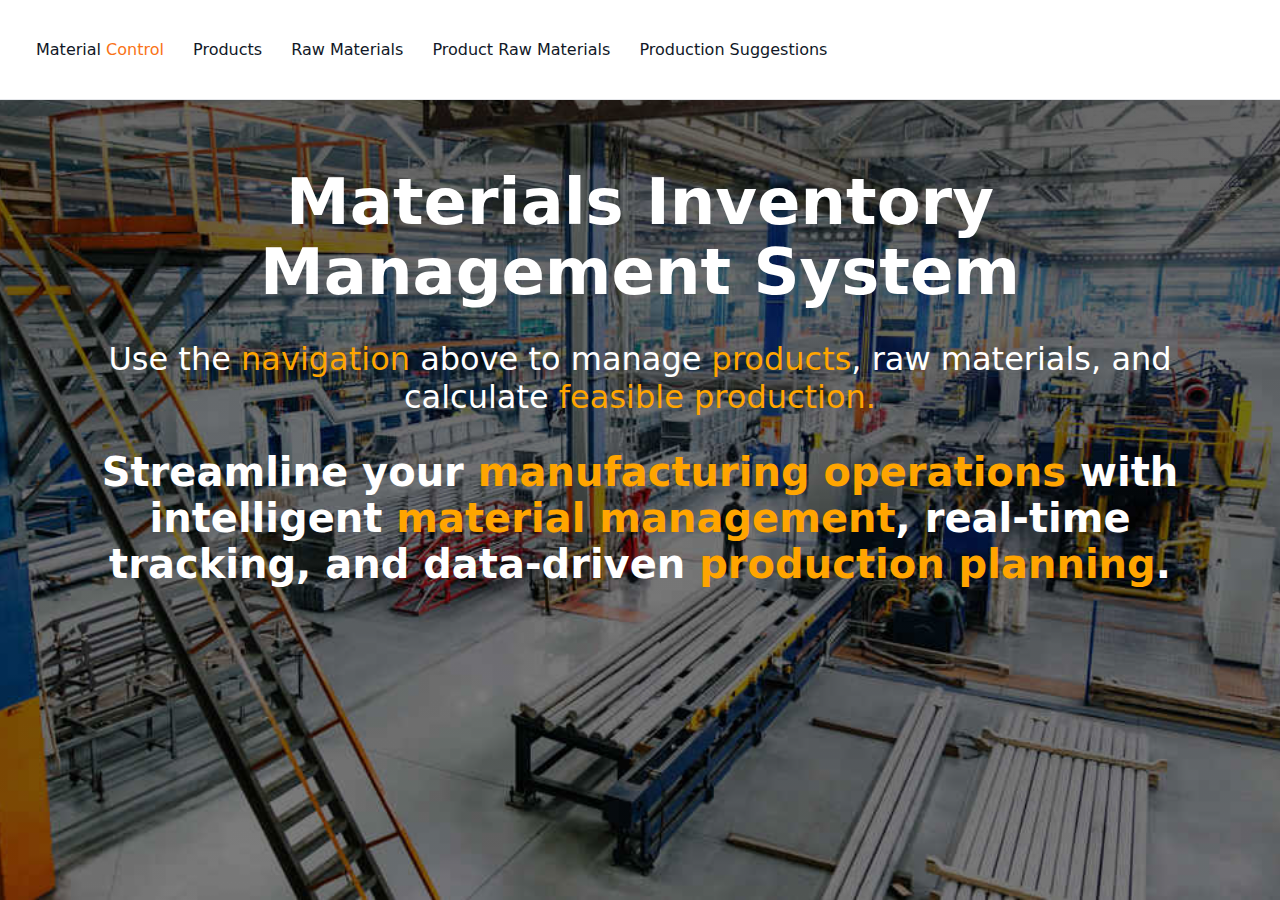
<file: MaterialControl/wwwroot/index.html>
<html lang="en">
  <head>
    <meta charset="UTF-8" />
    <meta name="viewport" content="width=device-width, initial-scale=1.0" />
    <title>Materials Inventory Management System</title>
    <link rel="stylesheet" href="style.css" />
  </head>
  <body>
   <nav class="nav">
  <div class="nav-inner">
    <p class="logo">Material <span>Control</span></p>
    <a class="navLink" href="./products.html">Products</a>
    <a class="navLink" href="./raw-materials.html">Raw Materials</a>
     <a class="navLink" href="productrawmaterial.html">Product Raw Materials</a>
     <a class="navLink" href="./production.html">Production Suggestions</a>
  </div>
</nav>
<main class="container">
  <div class="overlay">
    <h1>Materials Inventory Management System</h1>
    <p class="muted">
      Use the <span class="orange">navigation</span> above to manage <span class="orange">products</span>, raw materials, and calculate <span class="orange"> feasible production.</span> 
    </p>
    <h2>
      Streamline your <span class="orange">manufacturing operations</span> with intelligent <span class="orange">material management</span>, real-time tracking, and data-driven <span class="orange">production planning</span>.
    </h2>
</div>
</main>
</html>
</file>
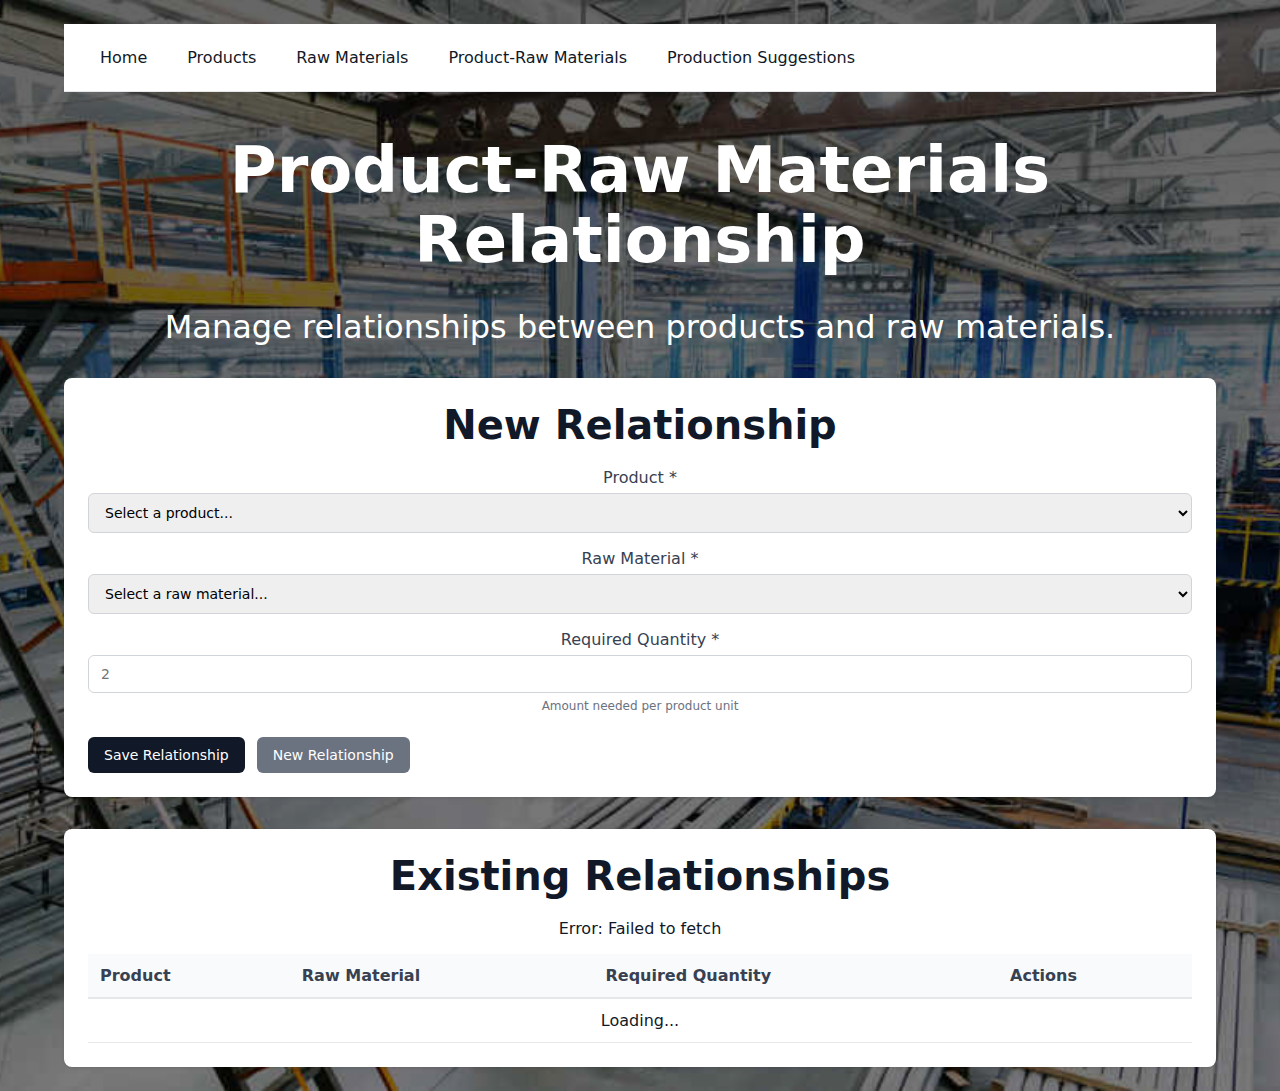
<file: MaterialControl/wwwroot/productrawmaterial.html>
<!DOCTYPE html>
<html lang="en">
<head>
    <meta charset="UTF-8">
    <meta name="viewport" content="width=device-width, initial-scale=1.0">
    <title>Product-Raw Materials - Stock System</title>
    <link rel="stylesheet" href="style.css">
</head>
<body>
    <main class="container">
        <nav class="nav">
            <a class="navLink" href="./index.html">Home</a>
            <a class="navLink" href="./products.html">Products</a>
            <a class="navLink" href="./raw-materials.html">Raw Materials</a>
            <a class="navLink" href="./productrawmaterial.html">Product-Raw Materials</a>
            <a class="navLink" href="./production.html">Production Suggestions</a>
        </nav>

        <h1>Product-Raw Materials Relationship</h1>

        <p class="muted">
            Manage relationships between products and raw materials.
        </p>

        <section class="section">
            <h2 id="form-heading">
                <span id="formTitle">New Relationship</span>
            </h2>

            <form id="relationshipForm" class="form">
                <div class="formGroup">
                    <label for="productId">Product *</label>
                    <select id="productId" class="form-control" required>
                        <option value="">Select a product...</option>
                    </select>
                </div>

                <div class="formGroup">
                    <label for="rawMaterialId">Raw Material *</label>
                    <select id="rawMaterialId" class="form-control" required>
                        <option value="">Select a raw material...</option>
                    </select>
                </div>

                <div class="formGroup">
                    <label for="requiredQuantity">Required Quantity *</label>
                    <input type="number" id="requiredQuantity" class="form-control"
                           min="0.01" step="0.01" required placeholder="2">
                    <small class="formHint">Amount needed per product unit</small>
                </div>

                <div class="formActions">
                    <button type="submit" id="saveBtn" class="btn btn-primary">
                        Save Relationship
                    </button>
                    <button type="button" id="newBtn" class="btn btn-secondary">New Relationship</button>
                    <button type="button" id="cancelBtn" class="btn btn-secondary" style="display: none;">
                        Cancel
                    </button>
                </div>
            </form>

            <div id="formError" style="display: none;" class="alert alert-error" role="alert">
                Error saving relationship.
            </div>

            <div id="successMessage" style="display: none;" class="alert alert-success" role="alert">
                Relationship saved successfully!
            </div>
        </section>

        <section class="section">
            <h2>Existing Relationships</h2>

            <div id="loadingIndicator" style="display: none; margin-bottom: 20px;">
                Loading relationships...
            </div>

            <div id="listError" style="display: none;" class="alert alert-error" role="alert">
                Error loading relationships.
            </div>

            <table class="table">
                <thead>
                    <tr>
                        <th>Product</th>
                        <th>Raw Material</th>
                        <th>Required Quantity</th>
                        <th>Actions</th>
                    </tr>
                </thead>

                <tbody id="relationshipsTableBody">
                    <tr>
                        <td colspan="4">Loading...</td>
                    </tr>
                </tbody>
            </table>

            <div id="noDataMessage" style="display: none; text-align: center; padding: 40px; color: #666;">
                No relationships found.
            </div>
        </section>
    </main>

    <script src="Js/api.js"></script>
    <script src="Js/product-raw-materials.js"></script>
</body>
</html>
</file>
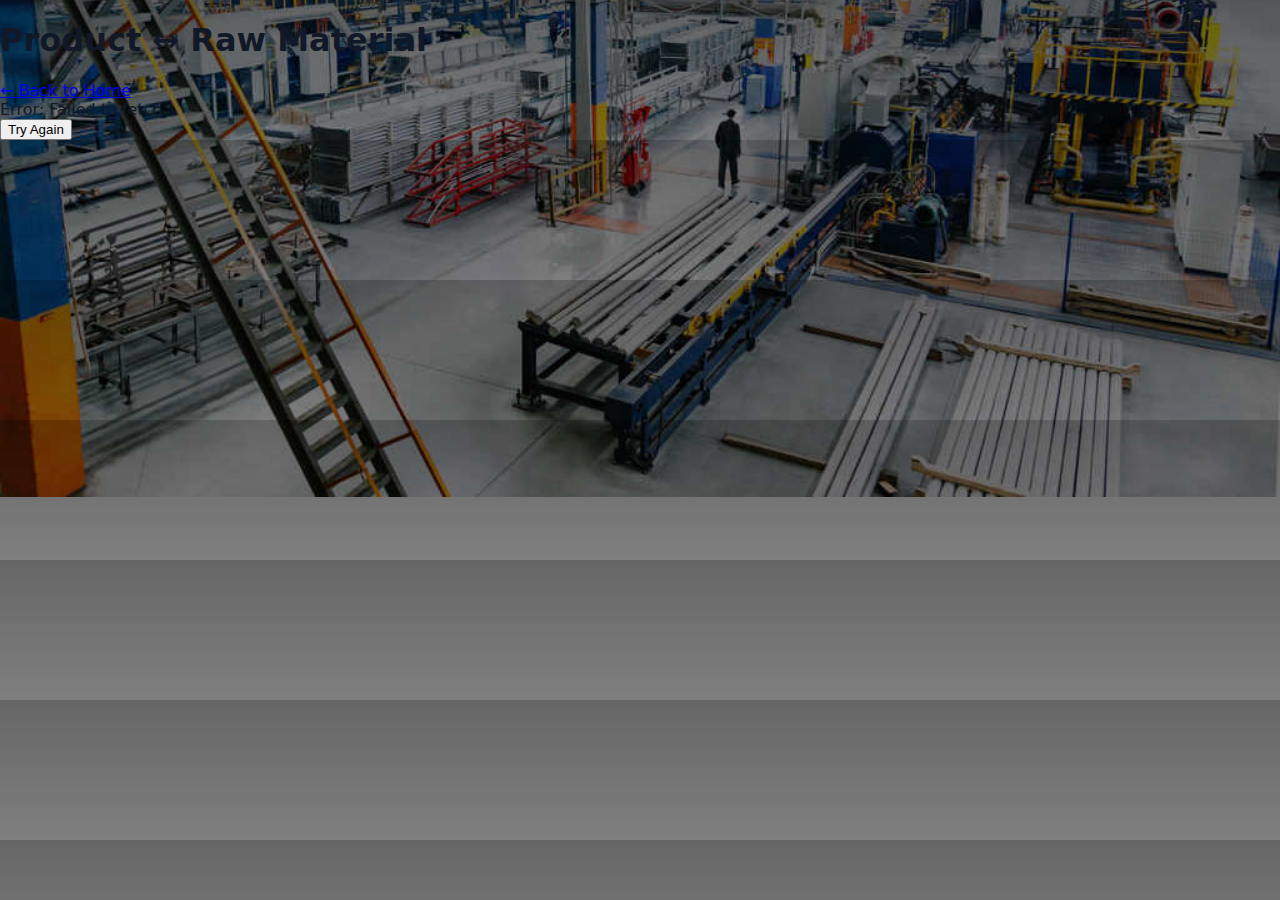
<file: MaterialControl/wwwroot/productrawmaterials.html>
<!DOCTYPE html>
<html lang="en">
<head>
    <meta charset="UTF-8">
    <title>Product ↔ Raw Material</title>
    <link rel="stylesheet" href="style.css">
</head>
<body>
    <h1>Product ↔ Raw Material</h1>
    <a href="index.html">← Back to Home</a>
    
    <div id="loading">Loading associations...</div>
    <ul id="associationsList" style="display:none;"></ul>

    <script>
        const API_BASE = 'https://localhost:44340';
        
        async function loadAssociations() {
            try {
                console.log('Fetching from:', `${API_BASE}/api/productrawmaterials`);
                
                const response = await fetch(`${API_BASE}/api/productrawmaterials`);
                console.log('Response status:', response.status);
                
                if (!response.ok) {
                    throw new Error(`HTTP ${response.status}: ${await response.text()}`);
                }
                
                const associations = await response.json();
                console.log('Associations received:', associations);
                
                const ul = document.getElementById('associationsList');
                const loading = document.getElementById('loading');
                
                if (!associations || associations.length === 0) {
                    loading.innerHTML = 'No associations found';
                    return;
                }
                
                ul.innerHTML = '';
                associations.forEach(a => {
                    const li = document.createElement('li');
                    li.textContent = `Product: ${a.productName || a.productId} ↔ Material: ${a.rawMaterialName || a.rawMaterialId} - Qty: ${a.requiredQuantity || 0}`;
                    ul.appendChild(li);
                });
                
                loading.style.display = 'none';
                ul.style.display = 'block';
                
            } catch (error) {
                console.error('Error details:', error);
                document.getElementById('loading').innerHTML = 
                    `Error: ${error.message}<br>
                     <button onclick="loadAssociations()">Try Again</button>`;
            }
        }

        loadAssociations();
    </script>
</body>
</html>
</file>
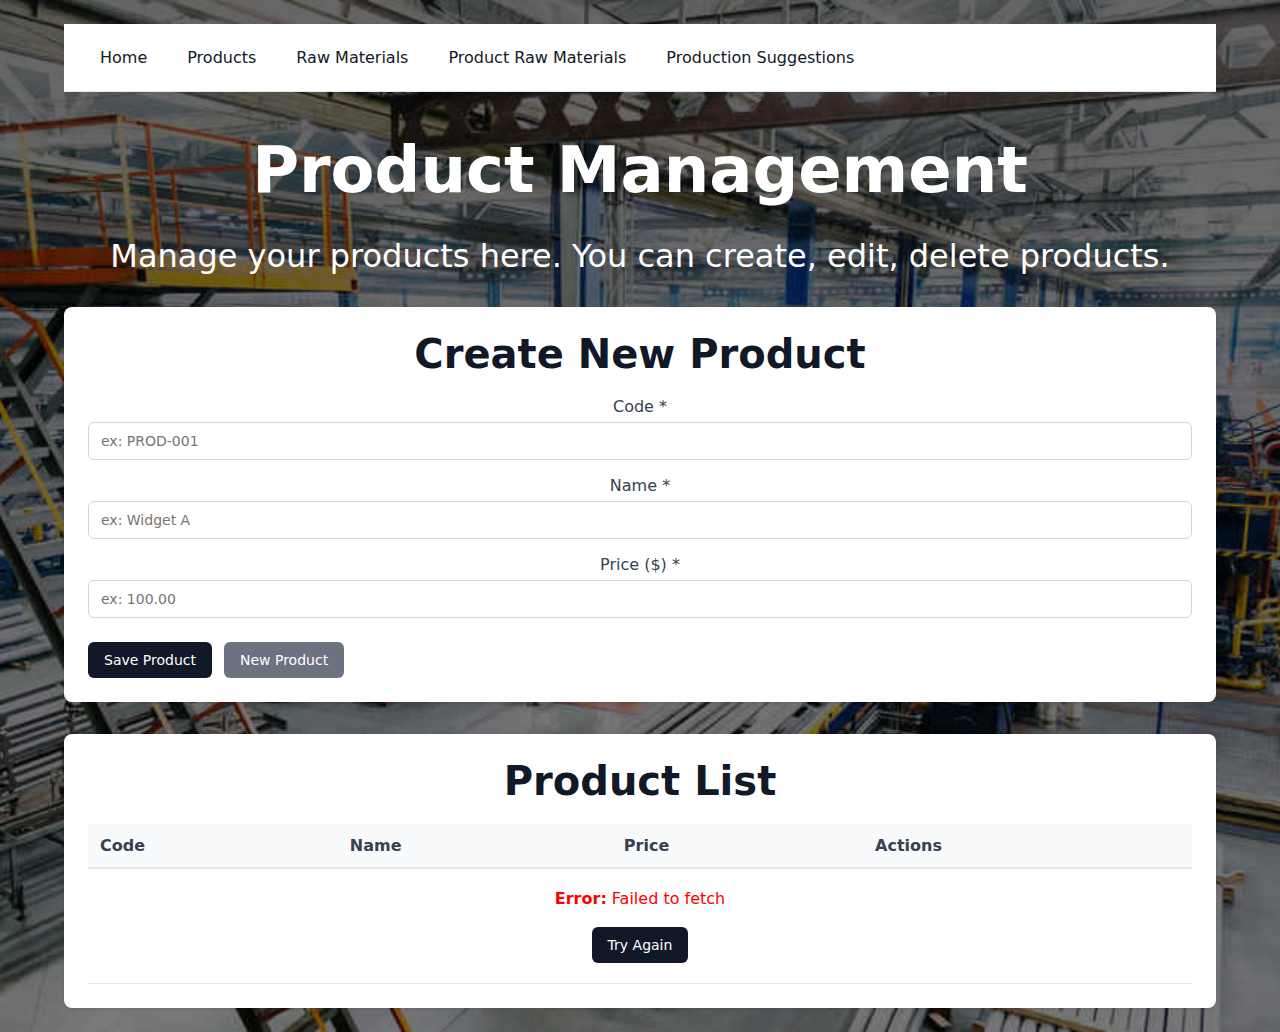
<file: MaterialControl/wwwroot/products.html>
<!doctype html>
<html lang="en">
<head>
    <meta charset="UTF-8">
    <meta name="viewport" content="width=device-width, initial-scale=1.0">
    <title>Products - Stock System</title>
    <link rel="stylesheet" href="style.css">
</head>
<body>
    <main class="container">
        <nav class="nav">
            <a class="navLink" href="./index.html">Home</a>
            <a class="navLink" href="./products.html">Products</a>
            <a class="navLink" href="./raw-materials.html">Raw Materials</a>
            <a class="navLink" href="./productrawmaterial.html">Product Raw Materials</a>
            <a class="navLink" href="./production.html">Production Suggestions</a>
        </nav>

        <h1>Product Management</h1>

        <p class="muted">
            Manage your products here. You can create, edit, delete products.
        </p>

        <section class="section">
            <h2 id="productFormTitle">Create New Product</h2>

            <form id="productForm" class="form">
                <div class="formGroup">
                    <label for="productCode">Code *</label>
                    <input type="text"
                           id="productCode"
                           name="code"
                           required
                           placeholder="ex: PROD-001" />
                </div>

                <div class="formGroup">
                    <label for="productName">Name *</label>
                    <input type="text"
                           id="productName"
                           name="name"
                           required
                           placeholder="ex: Widget A" />
                </div>

                <div class="formGroup">
                    <label for="productValue">Price ($) *</label>
                    <input type="number"
                           id="productValue"
                           name="price"
                           step="0.01"
                           min="0"
                           required
                           placeholder="ex: 100.00" />
                </div>

                <div class="formActions">
                    <button type="submit" class="btn btn-primary">Save Product</button>
                    <button type="button" id="newProductBtn" class="btn btn-secondary">New Product</button>
                </div>
            </form>
        </section>

        <section class="section">
            <h2>Product List</h2>

            <table class="table">
                <thead>
                    <tr>
                        <th>Code</th>
                        <th>Name</th>
                        <th>Price</th>
                        <th>Actions</th>
                    </tr>
                </thead>

                <tbody id="productsTableBody">
                    <tr>
                        <td colspan="4">Loading...</td>
                    </tr>
                </tbody>
            </table>
        </section>
    </main>

    <script src="Js/api.js"></script>
    <script src="Js/products.js"></script>
</body>
</html>
</file>
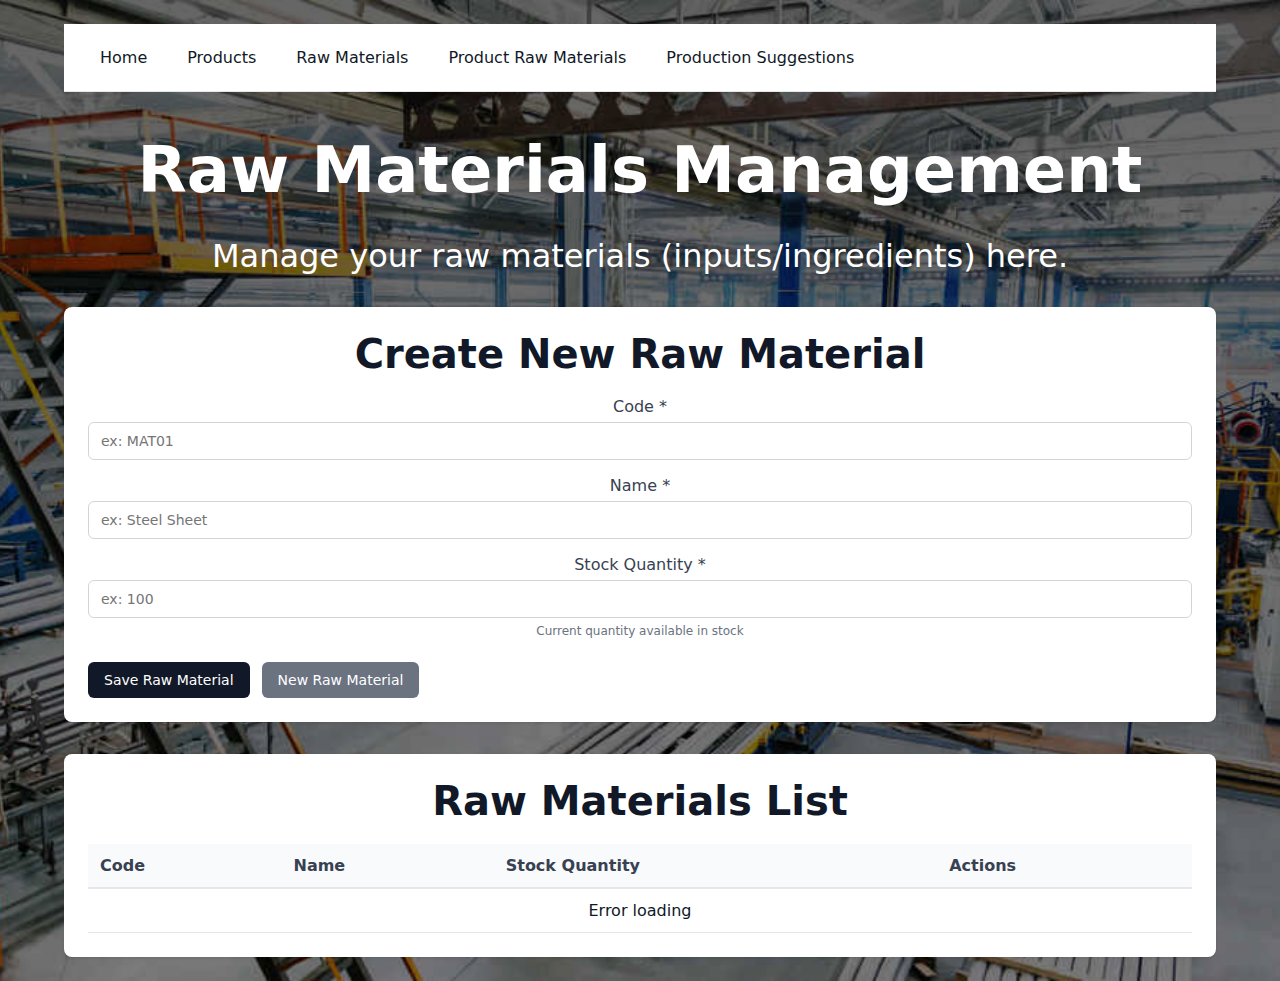
<file: MaterialControl/wwwroot/raw-materials.html>
<!DOCTYPE html>
<html lang="en">
<head>
    <meta charset="UTF-8">
    <meta name="viewport" content="width=device-width, initial-scale=1.0">
    <title>Raw Materials - Stock System</title>
    <link rel="stylesheet" href="style.css">
</head>
<body>
    <main class="container">
        <nav class="nav">
            <a class="navLink" href="./index.html">Home</a>
            <a class="navLink" href="./products.html">Products</a>
            <a class="navLink" href="./raw-materials.html">Raw Materials</a>
            <a class="navLink" href="./productrawmaterial.html">Product Raw Materials</a>
            <a class="navLink" href="./production.html">Production Suggestions</a>
        </nav>

        <h1>Raw Materials Management</h1>

        <p class="muted">
            Manage your raw materials (inputs/ingredients) here.
        </p>

        <section class="section">
            <h2 id="rawMaterialFormTitle">Create New Raw Material</h2>

            <form id="rawMaterialForm" class="form">
                <input type="hidden" id="rawMaterialId">

                <div class="formGroup">
                    <label for="rawMaterialCode">Code *</label>
                    <input type="text"
                           id="rawMaterialCode"
                           name="code"
                           required
                           placeholder="ex: MAT01" />
                </div>

                <div class="formGroup">
                    <label for="rawMaterialName">Name *</label>
                    <input type="text"
                           id="rawMaterialName"
                           name="name"
                           required
                           placeholder="ex: Steel Sheet" />
                </div>

                <div class="formGroup">
                    <label for="rawMaterialStock">Stock Quantity *</label>
                    <input type="number"
                           id="rawMaterialStock"
                           name="stockQuantity"
                           step="0.0001"
                           min="0"
                           required
                           placeholder="ex: 100" />
                    <small class="formHint">Current quantity available in stock</small>
                </div>

                <div class="formActions">
                    <button type="submit" id="saveBtn" class="btn btn-primary">Save Raw Material</button>
                    <button type="button" id="newRawMaterialBtn" class="btn btn-secondary">New Raw Material</button>
                    <button type="button" id="cancelBtn" class="btn btn-secondary" style="display: none;">Cancel</button>
                </div>
            </form>

            <div id="errorMessage" style="display: none; margin-top: 10px;" class="alert alert-error" role="alert">
                Error saving raw material.
            </div>

            <div id="successMessage" style="display: none; margin-top: 10px;" class="alert alert-success" role="alert">
                Raw material saved successfully!
            </div>
        </section>

        <section class="section">
            <h2>Raw Materials List</h2>

            <div id="loadingIndicator" style="display: none; margin-bottom: 20px;">
                Loading raw materials...
            </div>

            <div id="listError" style="display: none;" class="alert alert-error" role="alert">
                Error loading raw materials.
            </div>

            <table class="table">
                <thead>
                    <tr>
                        <th>Code</th>
                        <th>Name</th>
                        <th>Stock Quantity</th>
                        <th>Actions</th>
                    </tr>
                </thead>

                <tbody id="rawMaterialsTableBody">
                    <tr>
                        <td colspan="4">Loading...</td>
                    </tr>
                </tbody>
            </table>

            <div id="noDataMessage" style="display: none; text-align: center; padding: 40px; color: #666;">
                No raw materials found.
            </div>
        </section>
    </main>

    <script src="Js/api.js"></script>
    <script src="Js/raw-materials.js"></script>
</body>
</html>
</file>
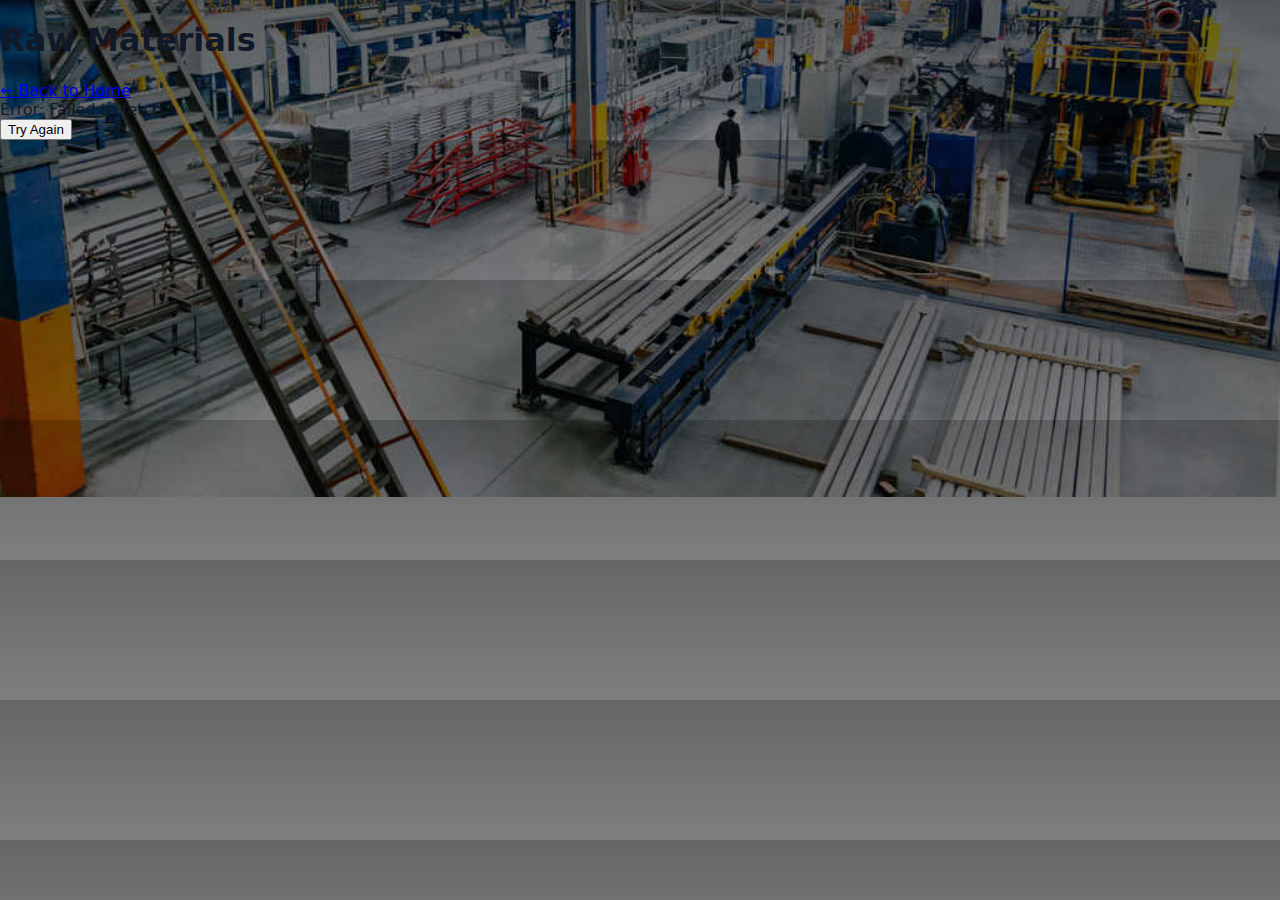
<file: MaterialControl/wwwroot/rawmaterials.html>
<!DOCTYPE html>
<html lang="en">
<head>
    <meta charset="UTF-8">
    <title>Raw Materials</title>
    <link rel="stylesheet" href="style.css">
</head>
<body>
    <h1>Raw Materials</h1>
    <a href="index.html">← Back to Home</a>
    
    <div id="loading">Loading raw materials...</div>
    <ul id="materialsList" style="display:none;"></ul>

    <script>
        const API_BASE = 'https://localhost:44340';
        
        async function loadMaterials() {
            try {
                console.log('Fetching from:', `${API_BASE}/api/rawmaterials`);
                
                const response = await fetch(`${API_BASE}/api/rawmaterials`);
                console.log('Response status:', response.status);
                
                if (!response.ok) {
                    throw new Error(`HTTP ${response.status}: ${await response.text()}`);
                }
                
                const materials = await response.json();
                console.log('Materials received:', materials);
                
                const ul = document.getElementById('materialsList');
                const loading = document.getElementById('loading');
                
                if (materials.length === 0) {
                    loading.innerHTML = 'No raw materials found';
                    return;
                }
                
                ul.innerHTML = '';
                materials.forEach(m => {
                    const li = document.createElement('li');
                    li.textContent = `${m.code || m.name} - Stock: ${m.stockQuantity || 0}`;
                    ul.appendChild(li);
                });
                
                loading.style.display = 'none';
                ul.style.display = 'block';
                
            } catch (error) {
                console.error('Error details:', error);
                document.getElementById('loading').innerHTML = 
                    `Error: ${error.message}<br>
                     <button onclick="loadMaterials()">Try Again</button>`;
            }
        }

        loadMaterials();
    </script>
</body>
</html>
</file>
<file: MaterialControl/wwwroot/style.css>
* {
  box-sizing: border-box;
}

body {
  margin: 0;
  font-family: system-ui, -apple-system, Segoe UI, Roboto, Arial, sans-serif;
  color: #111827;
  background: #f9fafb;
    background-image: url('img/factory.jpg');
            background-size: cover;
            background-repeat: no-repeat;
            background-position: center;
             background: 
        linear-gradient(rgba(0, 0, 0, 0.6), rgba(0, 0, 0, 0.5)),
        url('img/factory.jpg') center/cover no-repeat;
}

.container {
  max-width: 920px;
  margin: 0 auto;
  padding: 24px;
  text-align: center;
}
    .container h1 {
        color: white;
        font-size: 4rem;
        margin-bottom: 1.5rem;
        line-height: 1.1;
        font-weight: 800;
    }
}

.muted {
    color: #4b5563;
    font-size: 2rem;
  
}
.container .muted {
    color: white;
    font-size: 2rem;
}
.orange {
  color: orange;
}

h2 {
    color: white;
    font-size: 2.5rem;
}

.nav {
  display: flex;
  gap: 16px;
  padding: 16px 24px;
  background: #ffffff;
  border-bottom: 1px solid #e5e7eb;
}

.navLink:hover {
  background: #fff7ed;
  color: #f97316;
}
.logo span {
  color: #f97316;
}
.logo 
{
    display: inline-block;
  padding: 8px 12px;
  text-decoration: none;
  font-weight: 500;
}
.navLink {
  display: inline-block;
  padding: 8px 12px;
  text-decoration: none;
  font-weight: 500;
  color: #111827;
  border-radius: 6px;
  transition: background-color 0.2s, color 0.2s;
}

.navLink:hover {
  background: #374151;
}

.section {
  margin-top: 32px;
  padding: 24px;
  background: #ffffff;
  border-radius: 8px;
  box-shadow: 0 1px 3px rgba(0, 0, 0, 0.1);
}

.section h2 {
  margin-top: 0;
  margin-bottom: 20px;
  color: #111827;
}

.section h3 {
  margin-top: 24px;
  margin-bottom: 16px;
  color: #374151;
}

.form {
  display: flex;
  flex-direction: column;
  gap: 16px;
}

.formGroup {
  display: flex;
  flex-direction: column;
  gap: 6px;
}

.formGroup label {
  font-weight: 500;
  color: #374151;
}

.formGroup input,
.formGroup select {
  padding: 10px 12px;
  border: 1px solid #d1d5db;
  border-radius: 6px;
  font-size: 14px;
  font-family: inherit;
}

.formGroup input:focus,
.formGroup select:focus {
  outline: none;
  border-color: #111827;
  box-shadow: 0 0 0 3px rgba(17, 24, 39, 0.1);
}

.formHint {
  font-size: 12px;
  color: #6b7280;
}

.formActions {
  display: flex;
  gap: 12px;
  margin-top: 8px;
}

.btn {
  padding: 10px 16px;
  border: none;
  border-radius: 6px;
  font-size: 14px;
  font-weight: 500;
  cursor: pointer;
  transition: background-color 0.2s;
  font-family: inherit;
}

.btn-primary {
  background: #111827;
  color: #ffffff;
}

.btn-primary:hover {
  background: #374151;
}

.btn-secondary {
  background: #6b7280;
  color: #ffffff;
}

.btn-secondary:hover {
  background: #4b5563;
}

.btn-edit {
  background: #3b82f6;
  color: #ffffff;
  padding: 6px 12px;
  font-size: 12px;
}

.btn-edit:hover {
  background: #2563eb;
}

.btn-delete {
  background: #ef4444;
  color: #ffffff;
  padding: 6px 12px;
  font-size: 12px;
}

.btn-delete:hover {
  background: #dc2626;
}

.btn-view {
  background: #10b981;
  color: #ffffff;
  padding: 6px 12px;
  font-size: 12px;
}

.btn-view:hover {
  background: #059669;
}

.table {
  width: 100%;
  border-collapse: collapse;
  margin-top: 16px;
}

.table thead {
  background: #f9fafb;
}

.table th {
  padding: 12px;
  text-align: left;
  font-weight: 600;
  color: #374151;
  border-bottom: 2px solid #e5e7eb;
}

.table td {
  padding: 12px;
  border-bottom: 1px solid #e5e7eb;
}

.table tbody tr:hover {
  background: #f9fafb;
}

.table .actions {
  display: flex;
  gap: 8px;
  flex-wrap: wrap;
}

.list {
  list-style: none;
  padding: 0;
  margin: 0;
}

.raw-material-item {
  display: flex;
  justify-content: space-between;
  align-items: center;
  padding: 12px;
  margin-bottom: 8px;
  background: #f9fafb;
  border-radius: 6px;
}

.raw-material-item span {
  flex: 1;
}

@media (max-width: 768px) {
  .container {
    padding: 16px;
  }

  .section {
    padding: 16px;
  }

  .table {
    font-size: 14px;
    display: block;
    overflow-x: auto;
    white-space: nowrap;
  }

  .table th,
  .table td {
    padding: 8px;
  }

  .formActions {
    flex-direction: column;
  }

  .btn {
    width: 100%;
  }

  .table .actions {
    flex-direction: column;
  }

  .raw-material-item {
    flex-direction: column;
    align-items: flex-start;
    gap: 8px;
  }
}

@media (min-width: 769px) and (max-width: 1024px) {
  .container {
    max-width: 100%;
    padding: 20px;
  }
}

@media (min-width: 1025px) {
  .container {
    max-width: 1200px;
  }
}
</file>
